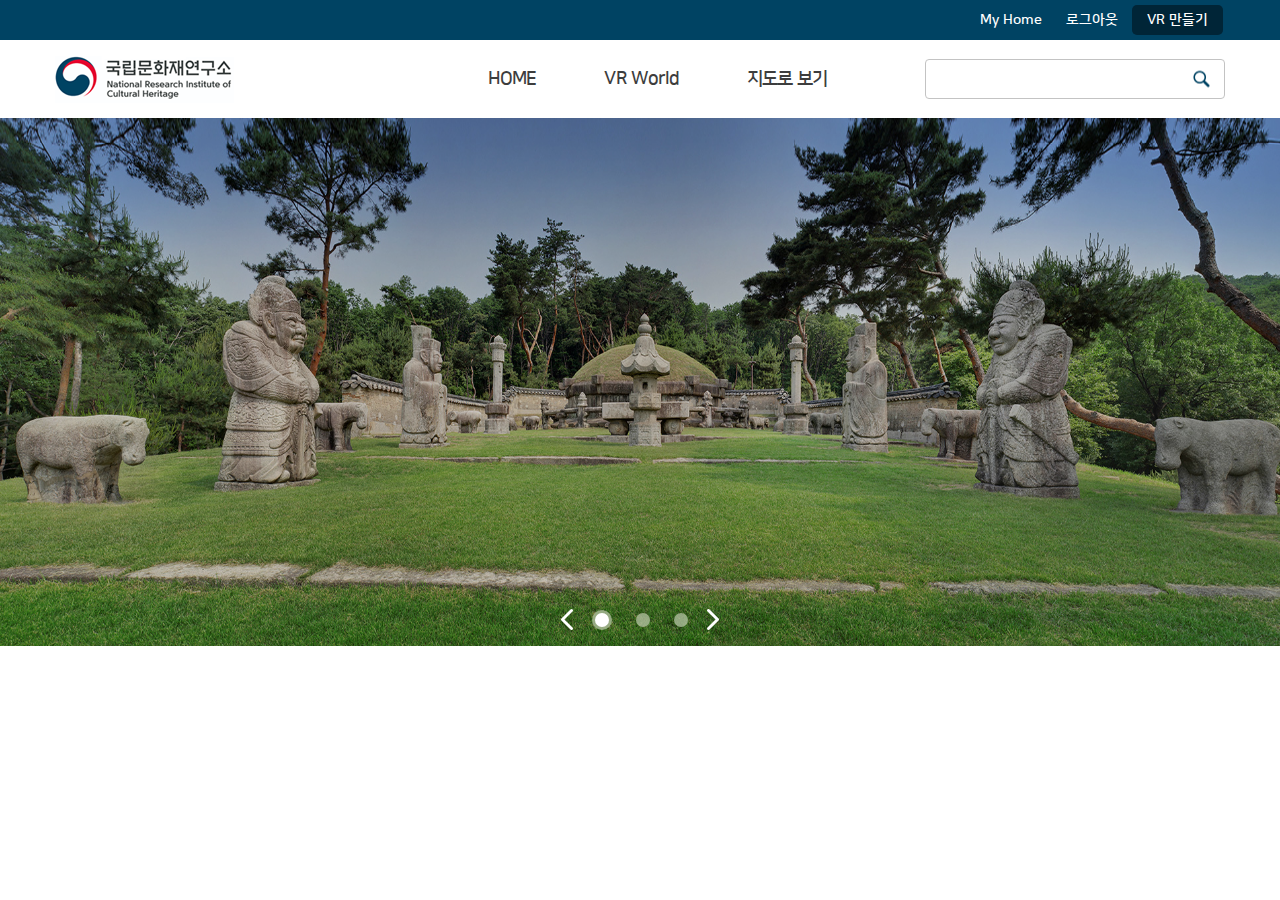
<file: index.html>
<!DOCTYPE html>
<html lang="en">
<head>
    <meta charset="UTF-8">
    <meta name="viewport" content="width=device-width, initial-scale=1.0, maximum-scale=1.0, user-scalable=0" />
    <link rel="stylesheet" href="https://use.fontawesome.com/releases/v5.0.13/css/all.css" crossorigin="anonymous">
    <link rel="stylesheet" href="https://maxcdn.bootstrapcdn.com/bootstrap/4.0.0/css/bootstrap.min.css" integrity="sha384-Gn5384xqQ1aoWXA+058RXPxPg6fy4IWvTNh0E263XmFcJlSAwiGgFAW/dAiS6JXm" crossorigin="anonymous">
    <title>Title</title>
    <link rel="stylesheet" href="assets/css/style.css">
</head>
<body>
<div class="wrapper">
    <header>
        <div class="header-top">
            <div class="container">
                <ul class="menu-top">
                    <li><a class="" href="" title="My Home">My Home</a></li>
                    <li><a href="" title="로그아웃">로그아웃</a></li>
                    <li><a class="active" href="" title="VR 만들기">VR 만들기</a></li>
                </ul>
            </div>
        </div>
        <div class="container">
            <div class="header-bottom">
                <nav class="navbar navbar-expand-lg navbar-light bg-light">
                    <div class="logo">
                        <h1><a href="" title=""></a></h1>
                    </div>
                    <button class="navbar-toggler" type="button" data-toggle="collapse" data-target="#navbarmenu" aria-controls="navbarSupportedContent" aria-expanded="false" aria-label="Toggle navigation">
                        <span class="navbar-toggler-icon"></span>
                    </button>
                    <div class="collapse navbar-collapse" id="navbarmenu">
                        <ul class="navbar-nav mr-auto">
                            <li class="nav-item">
                                <a href="" class="nav-link" title="HOME">HOME</a>
                            </li>
                            <li class="nav-item">
                                <a href="" class="nav-link" title="VR World">VR World</a>
                            </li>
                            <li class="nav-item">
                                <a href="" class="nav-link" title="지도로 보기">지도로 보기</a>
                            </li>
                        </ul>
                    </div>
                    <div class="search">
                        <form method="" action="" class="form_search pr">
                            <div class="input_group">
                                <input type="text" name="">
                                <button class="button_search" type="submit"></button>
                                <i class="fas fa-times form_close"></i>
                            </div>
                        </form>
                    </div>
                    <a href="javascript:void(0)" class="icon_search"></a>
                </nav>
            </div>
        </div>
    </header>
    <main>
        <div class="box-slider pr">
            <!--<div class="slider-overlay"></div>-->
            <div class="slider">
                <div class="item">
                    <img src="assets/images/slide.jpg" alt="">
                    <article>

                    </article>
                </div>
                <div class="item">
                    <img src="assets/images/slide.jpg" alt="">
                </div>
                <div class="item">
                    <img src="assets/images/slide.jpg" alt="">
                </div>
            </div>
            <div class="slider-control">
                <button class="slick-prev slick-arrow">prev</button>
                <button class="slick-next slick-arrow">next</button>
                <ul class="slick-dots">

                </ul>
            </div>
        </div>
    </main>
</div>
<script src="http://code.jquery.com/jquery-1.10.2.min.js"></script>
<script src="https://maxcdn.bootstrapcdn.com/bootstrap/4.0.0/js/bootstrap.min.js" integrity="sha384-JZR6Spejh4U02d8jOt6vLEHfe/JQGiRRSQQxSfFWpi1MquVdAyjUar5+76PVCmYl" crossorigin="anonymous"></script>
<script src="assets/js/slick.js"></script>
<script>
    $('.slider').slick({
        autoplay: true,
        autoplaySpeed: 9000,
        dots: true,
        infinite: true,
        speed: 800,
        fade: true,
        cssEase: 'linear',
        prevArrow: '.slick-prev',
        nextArrow: '.slick-next',
        appendDots: '.slick-dots'
    });
    $('.icon_search').click(function () {
       $('.search').addClass('active');
       $('.search input').focus();
       $(this).css('display','none');
    });
    $('.form_close').click(function () {
        $('.search').removeClass('active');
        $('.icon_search').css('display','block');
    });
</script>
</body>
</html>
</file>
<file: assets/css/style.css>
* {
  box-sizing: border-box;
  margin: 0;
  padding: 0; }

html, body {
  height: 100%; }

html {
  line-height: 1.15;
  /* 1 */
  -webkit-text-size-adjust: 100%;
  /* 2 */
  height: 100%; }

body {
  margin: 0;
  height: 100%; }

h1 {
  margin: 0; }

hr {
  box-sizing: content-box;
  /* 1 */
  height: 0;
  /* 1 */
  overflow: visible;
  /* 2 */ }

pre {
  font-family: monospace, monospace;
  /* 1 */
  font-size: 1em;
  /* 2 */ }

a {
  background-color: transparent; }

abbr[title] {
  border-bottom: none;
  /* 1 */
  text-decoration: underline;
  /* 2 */
  text-decoration: underline dotted;
  /* 2 */ }

b,
strong {
  font-weight: bolder; }

code,
kbd,
samp {
  font-family: monospace, monospace;
  /* 1 */
  font-size: 1em;
  /* 2 */ }

small {
  font-size: 80%; }

sub,
sup {
  font-size: 75%;
  line-height: 0;
  position: relative;
  vertical-align: baseline; }

sub {
  bottom: -0.25em; }

sup {
  top: -0.5em; }

img {
  border-style: none; }

button,
input,
optgroup,
select,
textarea {
  font-family: inherit;
  /* 1 */
  font-size: 100%;
  /* 1 */
  line-height: 1.15;
  /* 1 */
  margin: 0;
  /* 2 */ }

button,
input {
  /* 1 */
  overflow: visible; }

button,
select {
  /* 1 */
  text-transform: none; }

button,
[type="button"],
[type="reset"],
[type="submit"] {
  -webkit-appearance: button; }

button::-moz-focus-inner,
[type="button"]::-moz-focus-inner,
[type="reset"]::-moz-focus-inner,
[type="submit"]::-moz-focus-inner {
  border-style: none;
  padding: 0; }

button:-moz-focusring,
[type="button"]:-moz-focusring,
[type="reset"]:-moz-focusring,
[type="submit"]:-moz-focusring {
  outline: 1px dotted ButtonText; }

fieldset {
  padding: 0.35em 0.75em 0.625em; }

legend {
  box-sizing: border-box;
  /* 1 */
  color: inherit;
  /* 2 */
  display: table;
  /* 1 */
  max-width: 100%;
  /* 1 */
  padding: 0;
  /* 3 */
  white-space: normal;
  /* 1 */ }

progress {
  vertical-align: baseline; }

textarea {
  overflow: auto; }

[type="checkbox"],
[type="radio"] {
  box-sizing: border-box;
  /* 1 */
  padding: 0;
  /* 2 */ }

[type="number"]::-webkit-inner-spin-button,
[type="number"]::-webkit-outer-spin-button {
  height: auto; }

[type="search"] {
  -webkit-appearance: textfield;
  /* 1 */
  outline-offset: -2px;
  /* 2 */ }

[type="search"]::-webkit-search-decoration {
  -webkit-appearance: none; }

::-webkit-file-upload-button {
  -webkit-appearance: button;
  /* 1 */
  font: inherit;
  /* 2 */ }

li {
  list-style: none; }

details {
  display: block; }

summary {
  display: list-item; }

template {
  display: none; }

input:focus {
  outline: none; }

.pr {
  position: relative; }

a {
  text-decoration: none; }

button:focus {
  outline: none; }

@font-face {
  font-family: NanumSquareB;
  src: url(../font/NanumSquareB.ttf); }

@font-face {
  font-family: OSHE_B;
  src: url(../font/OSeongandHanEum-Bold.ttf); }

body {
  font-size: 14px;
  font-family: Helvetica, sans-serif; }

.wrapper {
  width: 100%;
  min-height: 100%;
  overflow: hidden; }

.header-top {
  width: 100%;
  height: 40px;
  background: #004363; }

.menu-top {
  display: flex;
  height: 40px;
  align-items: center;
  justify-content: flex-end;
  margin-bottom: 0; }
  .menu-top li {
    margin: 0 2px; }
  .menu-top a {
    display: block;
    color: #fff;
    font: 14px NanumSquareB;
    padding: 7px 10px; }
  .menu-top a.active {
    background: #002537;
    border-radius: 5px;
    padding: 7px 15px; }

.header-bottom {
  display: block;
  padding: 5px 0px; }

.navbar-collapse {
  background: #fff;
  /*position: absolute;*/
  z-index: 9;
  width: 100%;
  /* top: 50px;*/ }
  .navbar-collapse .nav-link {
    text-align: center;
    font-family: NanumSquareB;
    color: #3d3d3d !important;
    letter-spacing: -0.9px; }

.navbar-toggler {
  padding: 0;
  margin: 0;
  border: none; }

.navbar {
  padding: 0;
  background: none !important; }

.logo a {
  width: 179px;
  height: 47px;
  display: block;
  text-indent: -9999em;
  background: url("../images/logo-m.png") no-repeat; }

.search {
  width: 100%;
  height: 100%;
  display: none;
  position: absolute; }
  .search input {
    width: 100%;
    height: 0;
    transition: 0.5s;
    padding: 0 37px 0 5px;
    font-size: 14px;
    border-radius: 4px;
    border: 1px solid #c3c3c3;
    color: #c3c3c3; }
    .search input:focus {
      outline: 1px solid #00b3e3; }
  .search .button_search {
    width: 32px;
    height: 17px;
    display: none;
    background: url("../images/icon_search.png") no-repeat;
    border: none;
    position: absolute;
    right: 0;
    top: 50%;
    transition: .5s;
    transform: translateY(-50%);
    cursor: pointer; }
    .search .button_search:hover {
      filter: saturate(2); }
  .search i.form_close {
    font-size: 18px;
    position: absolute;
    top: 50%;
    right: 15px;
    transform: translateY(-50%); }

.search.active {
  display: block; }
  .search.active input {
    height: 46px; }

.icon_search {
  width: 32px;
  height: 17px;
  display: block;
  background: url("../images/icon_search.png") no-repeat;
  position: absolute;
  top: 15px;
  right: 30px; }

/*main*/
.box-slider .slider-overlay {
  width: 100%;
  height: 100%;
  position: absolute;
  top: 0;
  left: 0;
  background: rgba(0, 0, 0, 0.2);
  z-index: 2; }

.box-slider .slider {
  min-height: 400px; }

.box-slider .item, .box-slider .slick-list {
  height: 100%; }

.box-slider img {
  width: 100%;
  min-height: 400px;
  object-fit: cover; }

.box-slider .slider-control {
  position: absolute;
  bottom: 0;
  left: 50%;
  transform: translateX(-50%);
  z-index: 3; }
  .box-slider .slider-control .slick-arrow {
    width: 13px;
    height: 21px;
    display: block;
    border: none;
    text-indent: -9999em;
    background: url("../images/arrow.png") no-repeat;
    position: absolute;
    top: -1px;
    cursor: pointer; }
  .box-slider .slider-control .slick-prev {
    transform: rotate(180deg);
    left: -20px; }
  .box-slider .slider-control .slick-next {
    right: -20px; }

.box-slider ul.slick-dots {
  display: flex !important;
  align-items: center; }
  .box-slider ul.slick-dots li {
    margin: 0 12px; }
  .box-slider ul.slick-dots li button {
    display: block;
    border: none;
    text-indent: -9999em;
    width: 14px;
    height: 14px;
    border-radius: 50%;
    background: rgba(173, 189, 155, 0.8);
    cursor: pointer;
    position: relative; }
  .box-slider ul.slick-dots li.slick-active button {
    width: 20px;
    height: 20px; }
    .box-slider ul.slick-dots li.slick-active button:before {
      content: "";
      width: 14px;
      height: 14px;
      display: block;
      background: #fff;
      border-radius: 50%;
      position: absolute;
      top: 50%;
      left: 50%;
      transform: translate(-50%, -50%); }

.box-slider .slick-active img {
  /*animation: imageAnimation 9s linear;*/ }

.box-slider article {
  width: 100%;
  height: 100%;
  position: absolute;
  top: 0;
  left: 0;
  background: rgba(0, 0, 0, 0.2); }

/*end*/
@media (min-width: 1200px) {
  .container {
    max-width: 1200px; }
  .navbar-collapse {
    width: auto;
    position: relative;
    top: 0; }
  .navbar {
    height: 100%;
    align-items: center; }
  .navbar-nav {
    margin-left: 220px; }
    .navbar-nav .nav-link {
      font-size: 18px; }
    .navbar-nav li {
      margin: 0 26px; }
  .header-bottom {
    height: 78px; }
  .logo a {
    background: url("../images/logo.png") no-repeat; }
  .search {
    display: block;
    width: auto;
    height: auto;
    position: relative; }
    .search input {
      width: 300px;
      height: 40px;
      padding: 0 37px 0 5px;
      font-size: 14px;
      border-radius: 4px;
      border: 1px solid #c3c3c3;
      color: #c3c3c3; }
    .search .button_search {
      width: 32px;
      height: 17px;
      display: block;
      background: url("../images/icon_search.png") no-repeat;
      border: none;
      position: absolute;
      right: 0;
      top: 50%;
      transition: .5s;
      transform: translateY(-50%);
      cursor: pointer; }
      .search .button_search:hover {
        filter: saturate(2); }
    .search i.form_close {
      display: none; }
  .icon_search {
    display: none; } }

/*slick js*/
.slick-slider {
  position: relative;
  display: block;
  box-sizing: border-box;
  -webkit-user-select: none;
  -moz-user-select: none;
  -ms-user-select: none;
  user-select: none;
  -webkit-touch-callout: none;
  -khtml-user-select: none;
  -ms-touch-action: pan-y;
  touch-action: pan-y;
  -webkit-tap-highlight-color: transparent; }

.slick-list {
  position: relative;
  display: block;
  overflow: hidden;
  margin: 0;
  padding: 0; }

.slick-list:focus {
  outline: none; }

.slick-list.dragging {
  cursor: pointer;
  cursor: hand; }

.slick-slider .slick-track,
.slick-slider .slick-list {
  -webkit-transform: translate3d(0, 0, 0);
  -moz-transform: translate3d(0, 0, 0);
  -ms-transform: translate3d(0, 0, 0);
  -o-transform: translate3d(0, 0, 0);
  transform: translate3d(0, 0, 0); }

.slick-track {
  position: relative;
  top: 0;
  left: 0;
  display: block;
  margin-left: auto;
  margin-right: auto; }

.slick-track:before,
.slick-track:after {
  display: table;
  content: ''; }

.slick-track:after {
  clear: both; }

.slick-loading .slick-track {
  visibility: hidden; }

.slick-slide {
  display: none;
  float: left;
  height: 100%;
  min-height: 1px; }

[dir='rtl'] .slick-slide {
  float: right; }

.slick-slide img {
  display: block; }

.slick-slide.slick-loading img {
  display: none; }

.slick-slide.dragging img {
  pointer-events: none; }

.slick-initialized .slick-slide {
  display: block; }

.slick-loading .slick-slide {
  visibility: hidden; }

.slick-vertical .slick-slide {
  display: block;
  height: auto;
  border: 1px solid transparent; }

.slick-arrow.slick-hidden {
  display: none; }

/*end*/
@keyframes imageAnimation {
  0% {
    opacity: 1; }
  10% {
    transform: scale(1.05); }
  60% {
    transform: scale(1.2); }
  90% {
    -webkit-transform: scale(1.05);
    transform: scale(1.05); }
  100% {
    -webkit-transform: scale(1);
    transform: scale(1); } }

.imageAnimation {
  -webkit-animation-name: imageAnimation;
  animation-name: imageAnimation; }
</file>
